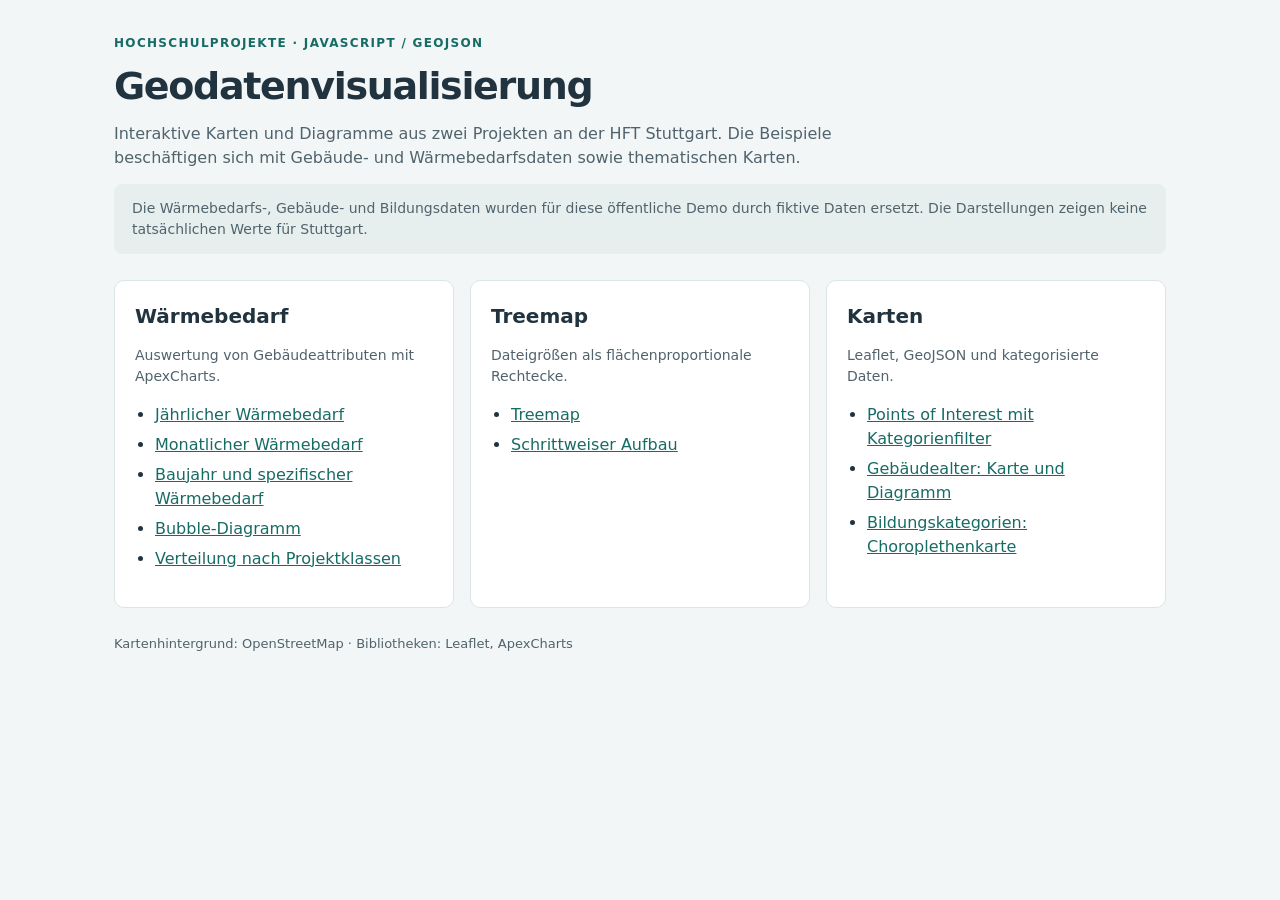
<file: index.html>
<!doctype html><html lang="de"><head><meta charset="utf-8"><meta name="viewport" content="width=device-width, initial-scale=1"><title>Geodatenvisualisierung</title><link rel="stylesheet" href="style.css"></head><body><main><header class="intro"><p class="eyebrow">HOCHSCHULPROJEKTE · JAVASCRIPT / GEOJSON</p><h1>Geodatenvisualisierung</h1><p>Interaktive Karten und Diagramme aus zwei Projekten an der HFT Stuttgart. Die Beispiele beschäftigen sich mit Gebäude- und Wärmebedarfsdaten sowie thematischen Karten.</p></header><p class="notice">Die Wärmebedarfs-, Gebäude- und Bildungsdaten wurden für diese öffentliche Demo durch fiktive Daten ersetzt. Die Darstellungen zeigen keine tatsächlichen Werte für Stuttgart.</p><div class="cards"><section class="card"><h2>Wärmebedarf</h2><p>Auswertung von Gebäudeattributen mit ApexCharts.</p><ul><li><a href="waermebedarf/jahresbedarf.html">Jährlicher Wärmebedarf</a></li><li><a href="waermebedarf/monatsbedarf.html">Monatlicher Wärmebedarf</a></li><li><a href="waermebedarf/korrelation.html">Baujahr und spezifischer Wärmebedarf</a></li><li><a href="waermebedarf/3D_Trend.html">Bubble-Diagramm</a></li><li><a href="waermebedarf/verteilung.html">Verteilung nach Projektklassen</a></li></ul></section><section class="card"><h2>Treemap</h2><p>Dateigrößen als flächenproportionale Rechtecke.</p><ul><li><a href="treemap/treemap.html">Treemap</a></li><li><a href="treemap/step1.html">Schrittweiser Aufbau</a></li></ul></section><section class="card"><h2>Karten</h2><p>Leaflet, GeoJSON und kategorisierte Daten.</p><ul><li><a href="poi/index.html">Points of Interest mit Kategorienfilter</a></li><li><a href="gebaeude/index.html">Gebäudealter: Karte und Diagramm</a></li><li><a href="bildung/index.html">Bildungskategorien: Choroplethenkarte</a></li></ul></section></div><footer>Kartenhintergrund: OpenStreetMap · Bibliotheken: Leaflet, ApexCharts</footer></main></body></html>
</file>
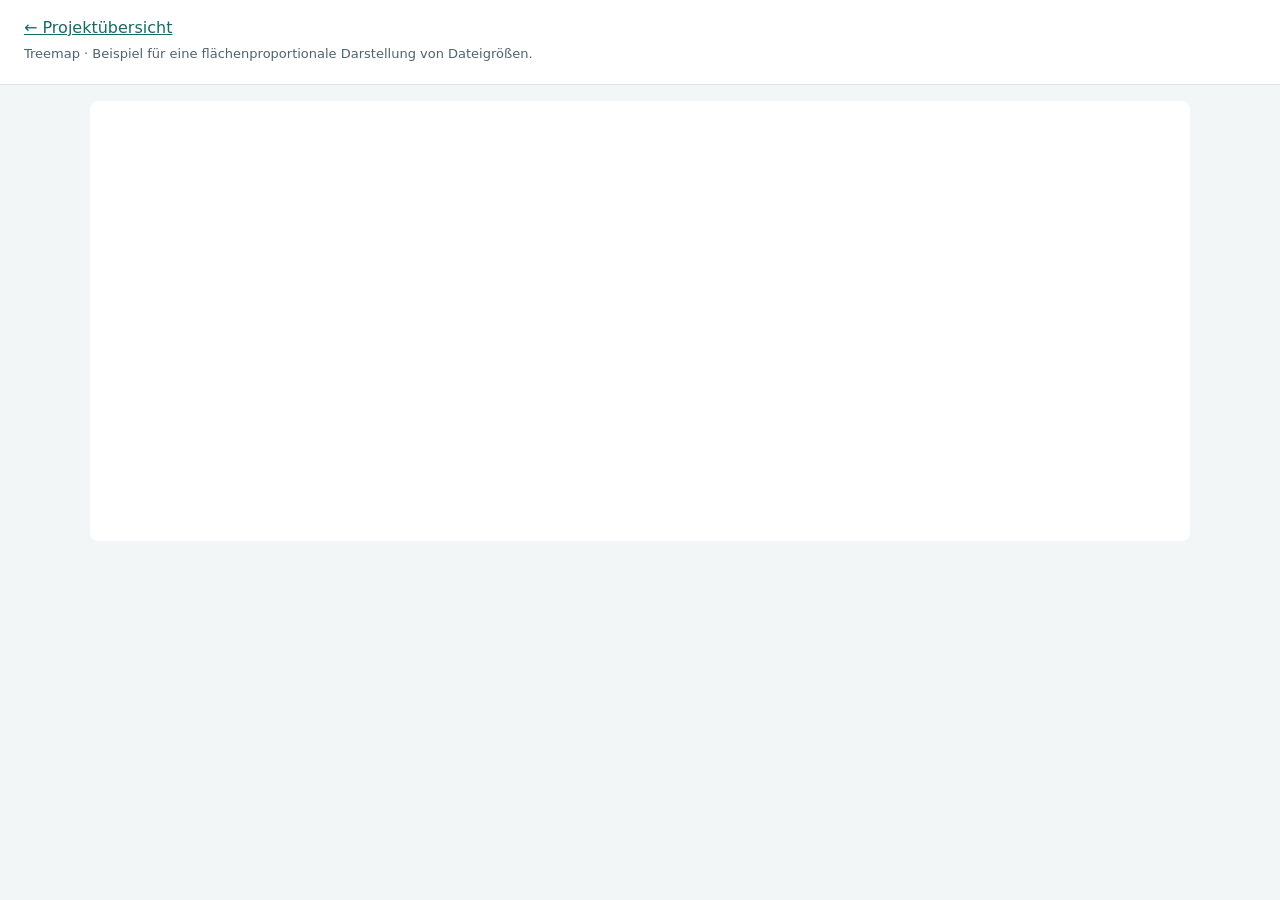
<file: treemap/step1.html>
<!DOCTYPE html>
<html lang="de">
<head>
<meta charset="UTF-8">
<title>TreeMap mit Zwischenschritten</title>
<style>
  .rectangle {
    position: absolute;
    box-sizing: border-box;
    border: 1px solid black;
    color: black;
    display: flex;
    align-items: center;
    justify-content: center;
    font-family: Arial, sans-serif;
    font-size: 14px;
    font-weight: bold;
    text-align: center;
  }
</style>
<link rel="stylesheet" href="../style.css">
</head>
<body>
<header class="demo-header"><a href="../index.html">← Projektübersicht</a><p>Treemap · Beispiel für eine flächenproportionale Darstellung von Dateigrößen.</p></header>
<main class="demo-content">

<div id="container" style="width:600px; height:400px; position:relative;"></div>

<script>
// JavaScript für die TreeMap-Erstellung mit Zwischenschritten
const container = document.getElementById('container');

// Funktion zur Erstellung eines Rechtecks
function createRectangle(x, y, width, height, color, label) {
  const rect = document.createElement('div');
  rect.classList.add('rectangle');
  rect.style.left = `${x}px`;
  rect.style.top = `${y}px`;
  rect.style.width = `${width}px`;
  rect.style.height = `${height}px`;
  rect.style.backgroundColor = color;
  rect.innerText = label;
  container.appendChild(rect);
}

// Ordner und Dateien mit klaren Farben
const ordner1 = [
  { name: 'DOC', size: 90, color: '#4f81bd' },
  { name: 'PNG', size: 60, color: '#6fa8dc' },
  { name: 'PDF', size: 30, color: '#a4c2f4' }
];
const ordner2 = [
  { name: 'DAT 1', size: 40, color: '#93c47d' },
  { name: 'DAT 2', size: 20, color: '#b6d7a8' }
];

// Funktion zur Berechnung und Platzierung der Rechtecke mit Verzögerung
function layoutTreeMap(data, x, y, width, height, totalSize, delay) {
  let offsetY = y;
  let step = 1;

  // Zwischenschritte hinzufügen
  data.forEach((item, index) => {
    setTimeout(() => {
      const rectHeight = (item.size / totalSize) * height;
      const label = `${item.name} (${item.size} KB)`;
      createRectangle(x, offsetY, width, rectHeight, item.color, label);
      offsetY += rectHeight;
      console.log(`Step ${step++}: ${label} - Fläche: ${width} x ${rectHeight}`);
    }, delay * index);
  });
}

// Schrittweise Visualisierung der TreeMap
// Schritt 1: Ordner 1: 75 % der Fläche
setTimeout(() => {
  console.log("Step 1: Ordner 1 wird dargestellt");
  layoutTreeMap(ordner1, 0, 0, 450, 400, 180, 1000);
}, 1000);

// Schritt 2: Ordner 2: 25 % der Fläche
setTimeout(() => {
  console.log("Step 2: Ordner 2 wird dargestellt");
  layoutTreeMap(ordner2, 450, 0, 150, 400, 60, 1000);
}, 5000);

</script>

</main>
</body>
</html>
</file>
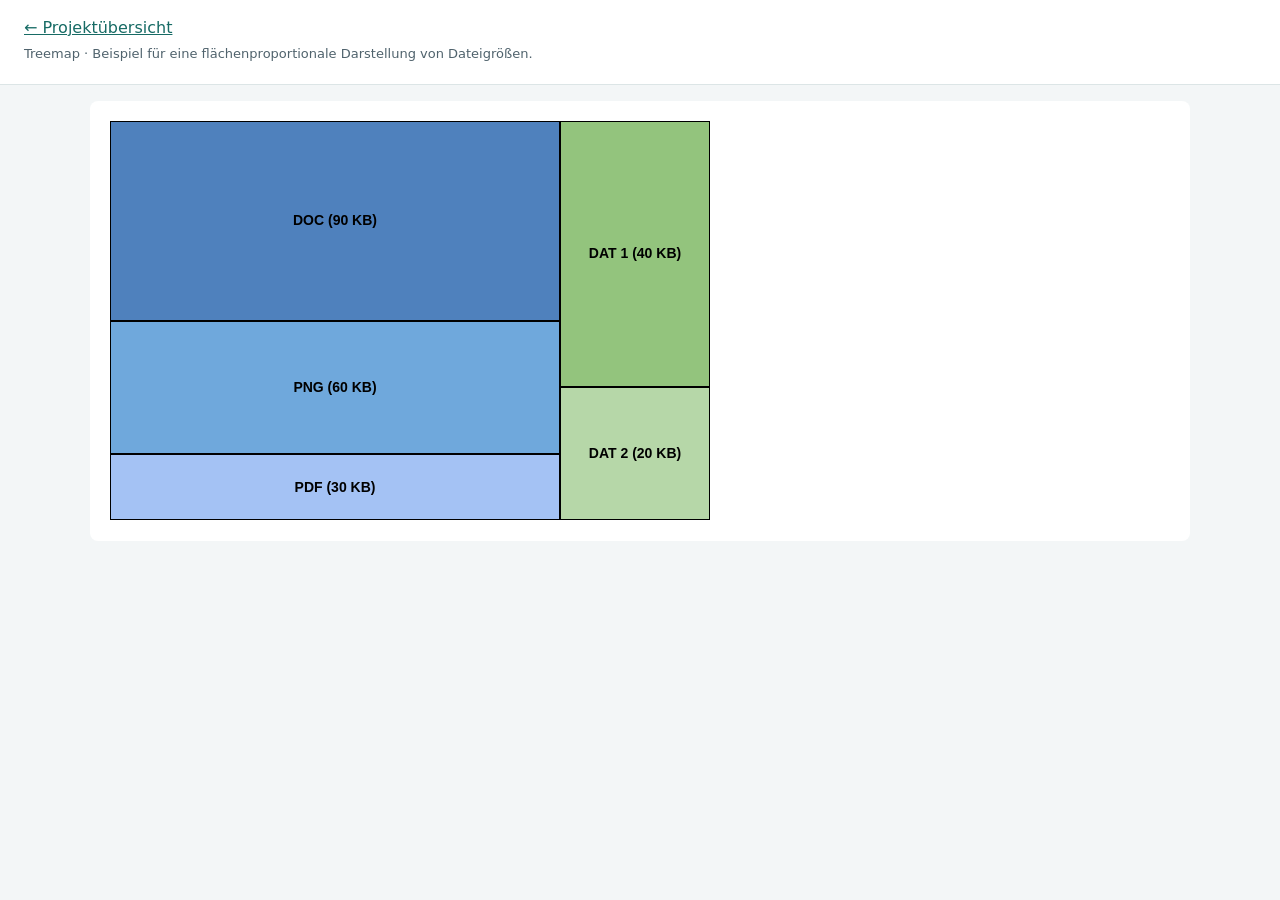
<file: treemap/treemap.html>
<!DOCTYPE html>
<html lang="de">
<head>
<meta charset="UTF-8">
<title>TreeMap mit Beschriftungen und Farbtrennung</title>
<style>
  .rectangle {
    position: absolute;
    box-sizing: border-box;
    border: 1px solid black;
    color: black;
    display: flex;
    align-items: center;
    justify-content: center;
    font-family: Arial, sans-serif;
    font-size: 14px;
    font-weight: bold;
    text-align: center;
  }
</style>
<link rel="stylesheet" href="../style.css">
</head>
<body>
<header class="demo-header"><a href="../index.html">← Projektübersicht</a><p>Treemap · Beispiel für eine flächenproportionale Darstellung von Dateigrößen.</p></header>
<main class="demo-content">

<div id="container" style="width:600px; height:400px; position:relative;"></div>

<script>
// JavaScript für die TreeMap-Erstellung
const container = document.getElementById('container');

function createRectangle(x, y, width, height, color, label) {
  const rect = document.createElement('div');
  rect.classList.add('rectangle');
  rect.style.left = `${x}px`;
  rect.style.top = `${y}px`;
  rect.style.width = `${width}px`;
  rect.style.height = `${height}px`;
  rect.style.backgroundColor = color;
  rect.innerText = label;  // Label für Name und Größe der Datei
  container.appendChild(rect);
}

// Ordner und Dateien mit klareren Farben
const ordner1 = [
  { name: 'DOC', size: 90, color: '#4f81bd' },  // Dunkelblau
  { name: 'PNG', size: 60, color: '#6fa8dc' },  // Mittelblau
  { name: 'PDF', size: 30, color: '#a4c2f4' }   // Hellblau
];
const ordner2 = [
  { name: 'DAT 1', size: 40, color: '#93c47d' },  // Dunkelgrün
  { name: 'DAT 2', size: 20, color: '#b6d7a8' }   // Hellgrün
];

// Berechnung und Platzierung der Rechtecke
function layoutTreeMap(data, x, y, width, height, totalSize) {
  let offsetY = y;
  for (const item of data) {
    const rectHeight = (item.size / totalSize) * height;
    // Label-Text mit Name und Größe
    const label = `${item.name} (${item.size} KB)`;
    createRectangle(x, offsetY, width, rectHeight, item.color, label);
    offsetY += rectHeight;
  }
}

// Anwendung auf die Ordner (600 x 400 Pixel, proportional zur Dateigröße)
layoutTreeMap(ordner1, 0, 0, 450, 400, 180);  // Ordner 1: 75 % der Fläche
layoutTreeMap(ordner2, 450, 0, 150, 400, 60); // Ordner 2: 25 % der Fläche

</script>

</main>
</body>
</html>
</file>
<file: style.css>
*{box-sizing:border-box}body{margin:0;background:#f3f6f7;color:#20333f;font:16px/1.5 system-ui,-apple-system,"Segoe UI",sans-serif}a{color:#176b65}a:focus-visible{outline:3px solid #67b7b1;outline-offset:3px}main{max-width:1100px;margin:auto;padding:28px 24px}h1{font-size:clamp(25px,4vw,38px);letter-spacing:-.035em;line-height:1.2;margin:12px 0}h2{font-size:20px;margin:0 0 8px}p{color:#50636d}header p{margin:6px 0}.eyebrow{font-weight:700;font-size:12px;letter-spacing:.11em;color:#176b65}.intro{max-width:760px}.cards{display:grid;grid-template-columns:repeat(auto-fit,minmax(270px,1fr));gap:16px;margin:26px 0}.card{background:white;border:1px solid #dce5e6;border-radius:10px;padding:20px}.card p{font-size:14px}.card ul{padding-left:20px}.card li{margin:6px 0}.notice{background:#e7efee;padding:14px 18px;border-radius:8px;font-size:14px}.demo-header{padding:16px 24px;border-bottom:1px solid #dce5e6;background:white}.demo-header p{font-size:13px;margin:4px 0}.demo-content{background:white;margin:16px auto;padding:20px;border-radius:8px;overflow:auto}.demo-content h1{font-size:24px}.demo-content #chart{max-width:100%!important}.demo-content #controls{height:auto!important}.demo-content #container{max-width:none}.leaflet-container{border-radius:6px}.legend{max-width:220px}.legend h4{margin:0 0 6px}footer{font-size:13px;color:#50636d}@media(max-width:600px){main{padding:18px 12px}.demo-header{padding:12px}.demo-content{padding:12px;border-radius:0}}
</file>
